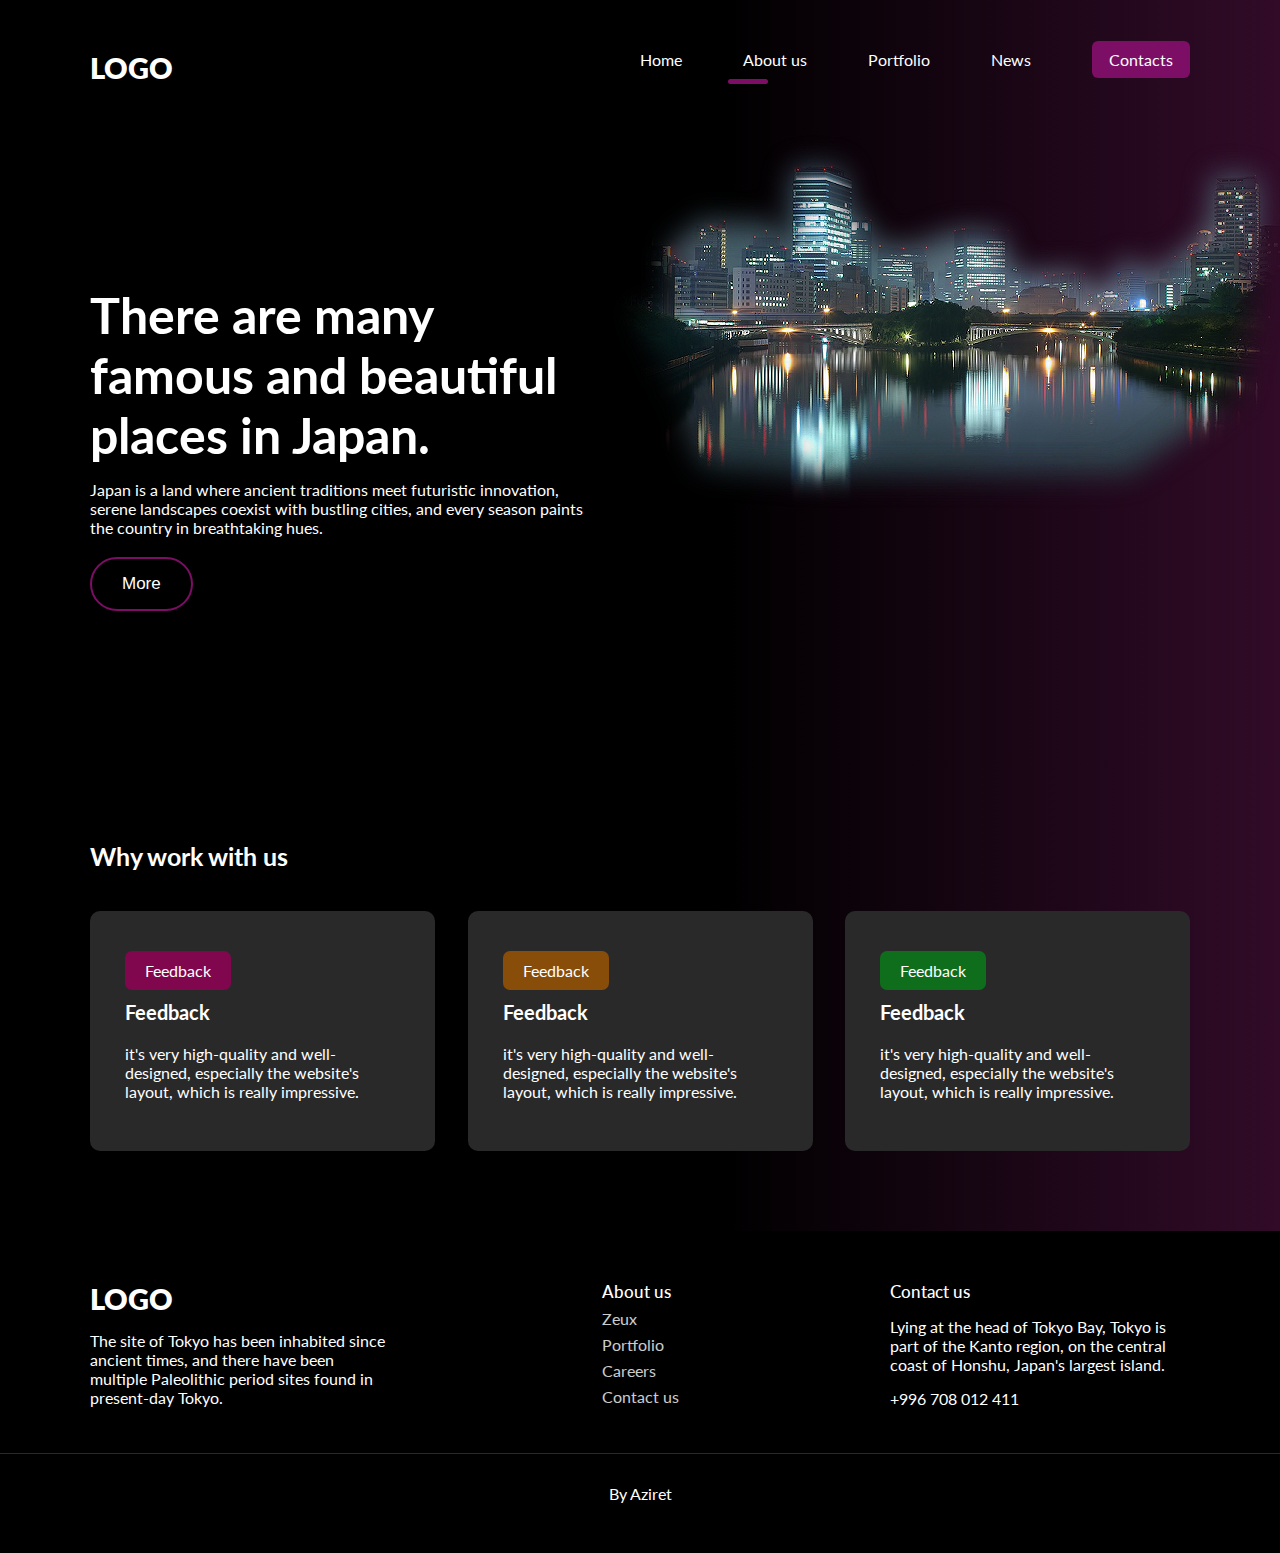
<file: about.html>
<!DOCTYPE html>
<html lang="en">
<head>
    <meta charset="UTF-8">
    <meta name="viewport" content="width=device-width, initial-scale=1.0">
    <title>Japanese core</title>
    <link rel="stylesheet" href="../css/main.css">
</head>

<body>
    <div class="wrapper">
        <header class="container">
            <span class="logo">logo</span>
            <nav>
                <ul>
                    <li><a href="/">Home</a></li>
                    <li class="active"><a href="/about.html">About us</a></li>
                    <li><a href="#">Portfolio</a></li>
                    <li><a href="#">News</a></li>
                    <li class="btn"><a href="/contacts.html">Contacts</a></li>
                </ul>
            </nav>
        </header>

        <div class="hero-about container">
            <div class="info">
                <h1>There are many famous and
                    beautiful places in Japan.</h1>
                <p>Japan is a land where ancient traditions meet futuristic innovation,
                    serene landscapes coexist with bustling cities, and every season paints the
                    country in breathtaking hues.</p>
                <button class="btn">More</button>
                <img src="img/about-banner.png" alt="">
            </div>
        </div>

        <div class="class container work">
            <h2>Why work  with us</h2>
            <div class="blocks">
                <div class="block">
                    <span class="badge purple">Feedback</span>
                    <h3>Feedback</h3>
                    <p>it's very high-quality and well-designed, especially the website's layout, which is really impressive.</p>
                </div>
                <div class="block">
                    <span class="badge brown">Feedback</span>
                    <h3>Feedback</h3>
                    <p>it's very high-quality and well-designed, especially the website's layout, which is really impressive.</p>
                </div>
                <div class="block">
                    <span class="badge green">Feedback</span>
                    <h3>Feedback</h3>
                    <p>it's very high-quality and well-designed, especially the website's layout, which is really impressive.</p>
                </div>
            </div>
        </div>
    </div>
 
    <footer>
        <div class="blocks container">
            <div>
                <span class="logo">logo</span>
                <p>The site of Tokyo has been inhabited since ancient times, and there have been multiple Paleolithic period sites found in present-day Tokyo.</p>
            </div>
            <div>
                <h4>About us</h4>
                <ul>
                    <li>Zeux</li>
                    <li>Portfolio</li>
                    <li>Careers</li>
                    <li>Contact us</li>
                </ul>
            </div>
            <div>
                <h4>Contact us</h4>
                <p>Lying at the head of Tokyo Bay, Tokyo is part of the Kanto region, on the central coast of Honshu, Japan's largest island.</p>
                <p>+996 708 012 411</p>
            </div>
        </div>
        <hr>
        <p>By Aziret</p>
    </footer>
</body>


</html>
</file>
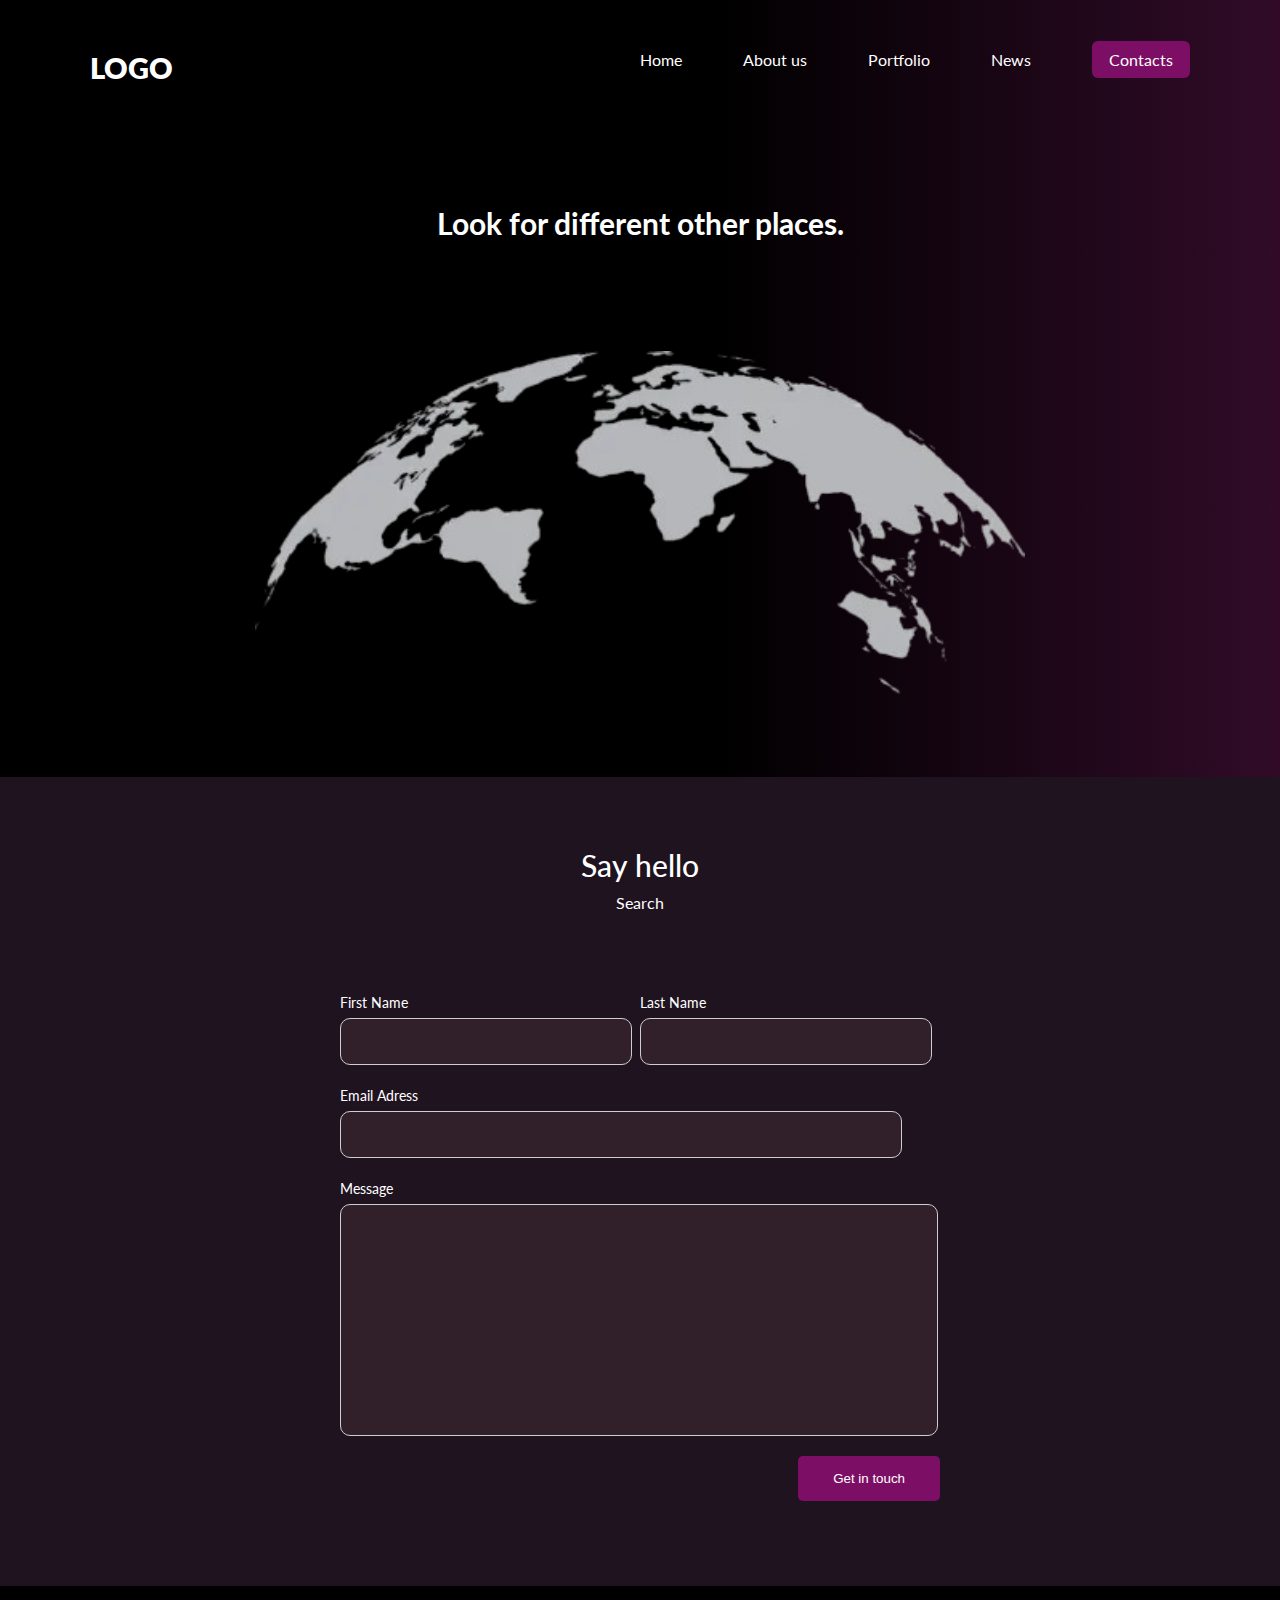
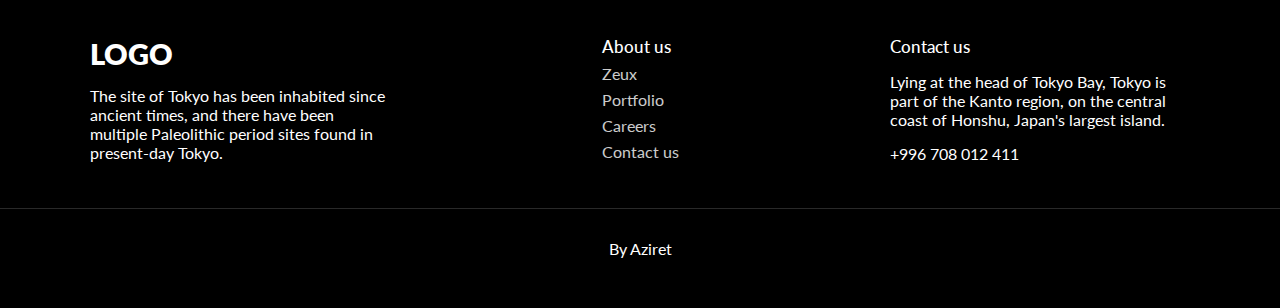
<file: contacts.html>
<!DOCTYPE html>
<html lang="en">
<head>
    <meta charset="UTF-8">
    <meta name="viewport" content="width=device-width, initial-scale=1.0">
    <title>Japanese core</title>
    <link rel="stylesheet" href="../css/main.css">
    <link rel="stylesheet" href="style.css">
</head>

<body>
    <div class="wrapper">
        <header class="container">
            <span class="logo">logo</span>
            <nav>
                <ul>
                    <li><a href="/japanese_core/index.html">Home</a></li>
                    <li><a href="/japanese_core/about.html">About us</a></li>
                    <li><a href="#">Portfolio</a></li>
                    <li><a href="#">News</a></li>
                    <li class="btn"><a href="#form">Contacts</a></li>
                </ul>
            </nav>
        </header>

    <div class="container hero-contacts">
        <h1>Look for different other places.</h1>
        <img src="img/map.png" alt="">
    </div>

    <div class="feedback">
        <div class="cotainer">
            <h2>Say hello</h2>
            <p>Search</p>

            <form id="form">
                <div class="inline">
                    <div>
                        <label>First Name</label>
                        <input type="text">
                    </div>
                     <div>
                        <label>Last Name</label>
                        <input type="text">
                    </div>
                </div>
                <label>Email Adress</label>
                <input type="email">

                <label>Message</label>
                 <textarea class="one-line"></textarea>

                 <button type="button">Get in touch</button>
            </form>
        </div>
    </div>

    <footer>
        <div class="blocks container">
            <div>
                <span class="logo">logo</span>
                <p>The site of Tokyo has been inhabited since ancient times, and there have been multiple Paleolithic period sites found in present-day Tokyo.</p>
            </div>
            <div>
                <h4>About us</h4>
                <ul>
                    <li>Zeux</li>
                    <li>Portfolio</li>
                    <li>Careers</li>
                    <li>Contact us</li>
                </ul>
            </div>
            <div>
                <h4>Contact us</h4>
                <p>Lying at the head of Tokyo Bay, Tokyo is part of the Kanto region, on the central coast of Honshu, Japan's largest island.</p>
                <p>+996 708 012 411</p>
            </div>
        </div>
        <hr>
        <p>By Aziret</p>
    </footer>
</body>


</html>
</file>
<file: css/main.css>
@import url('https://fonts.googleapis.com/css2?family=Lato:wght@900&display=swap');

* {
    margin: 0;
    padding: 0;
}

body {
  font-family: "Lato", sans-serif;
  font-weight: 400;
  color: #ffffff;
  font-size: 16px;
  background: #000000;
}

a {
    text-decoration: none;
}

img {
    max-width: 100%;
} 

.wrapper {
    background: linear-gradient(90deg, rgba(0, 0, 0, 1) 56%, rgb(49, 11, 40) 100%);
    width: 100%;
}

.container {
    width: 1100px;
    margin: 0 auto;
}

header {
    padding: 50px 0;
}

header .logo,
footer .blocks .logo {
    text-transform: uppercase;
    font-size: 29px;
    font-weight: 800;
}

header nav {
    float: right;
    width: 50%;
}

header nav ul {
    list-style: none;
    display: flex;
    justify-content: space-between;
}

header nav ul li {
    display: inline-block;
}

header nav ul li a {
    color: #ffffff
}

header nav ul li.active::after {
    content: '';
    display: block;
    width: 40px;
    height: 5px;
    background: #7D0E65;
    border-radius: 10px;
    position: relative;
    top: 10px;
    left: -15px;
}

/* header nav ul li:not(.active):not(.btn) a:hover {
    border-bottom: 5px solid #7D0E65;
} */

header nav ul li.btn a, .email .block button {
    background: #7D0E65;
    padding: 9px 17px;
    border-radius: 6px;
    transition: all 500ms ease;
}

/* header nav ul li.btn a:hover,
.email .block button:hover {
    background: #50033f;
} */

.hero {
    padding-bottom: 100px;
}

.hero--info {
    width: 530px;
    padding-top: 60px;
}

.hero--info h2 {
    color: #b91195;
    font-size: 20px;
    font-weight: 600;
}

.hero--info h1 {
    font-size: 50px;
    font-weight: 600;
}

.hero--info p {
    font-weight: 500;
    line-height: 170%;
    margin: 30px 0;
}

.hero--info .btn, 
.hero-about .info .btn  {
    background: transparent;
    color: #ffffff;
    border-radius: 50px;
    padding: 15px 30px;
    /* border: 0; */
    border: 2px solid #7D0E65;
    transition: all 500ms ease;
    font-size: 17px;
}

.hero--info .btn:hover, 
.hero-about .info .btn:hover {
    cursor: pointer;
    transform: scale(1.1);
    background: #7D0E65;
}

.hero img {
    position: absolute;
    top: 130px;
    right: 200px;
}

.trending {
    padding-top: 50px;
}

.trending h3 {
    font-weight: 600;
    font-size: 31px;
}

.trending .see-all, .projects .see-all {
    color: #ffffff;
    background: #1b1019;
    border-radius: 5px;
    padding: 12px 23px;
    float: right;
    display: block;
    transition: all 500ms ease;
}

.projects .see-all {
    float: none;
}

.trending .see-all:hover, .projects .see-all:hover {
    transform: scale(1.1);
    border: 2px dotted #b91195;
}

.trending .games {
    display: flex;
    justify-content: space-between;
    width: 100%;
    padding: 50px 0;
}

.trending .games span {
    display: block;
    text-align: center;
    margin-top: 20px;
}

.trending .games span img {
    position: relative;
    top: 5px;
    margin-right: 7px;
}

.big-text {
    padding: 50px 0;
    font-size: 35px;
    font-weight: 600;
    text-align: center;
    width: 800;
}

.banner {
    padding: 80px 0;
}

.banner h3 {
    font-size: 30px;
    font-weight: 600;
    margin-bottom: 30px;
}

.banner p {
    line-height: 170%;
    margin-bottom: 30px;
    width: 550px;
}

.banner img {
    width: 100%;
    margin-bottom: 30px;
}

/*Секция с изоброжением */

.features {
    background: url('/img/BG.png') no-repeat center center fixed;
    background-size: cover;
    padding: 80px 0;
}

.features h3,
.features p {
    margin-bottom: 25px;
    text-align: center;
    max-width: 700px;
    margin-left: auto;
    margin-right: auto;
}

.features h3 {
    font-size: 25px;
}

.features .info {
    display: flex;
    justify-content: center;
    flex-wrap: wrap;
}

.features .info .block {
    text-align: center;
    width: 20%;
    margin: 40px 2%;
}

.features .info .block img {
    margin-bottom: 40px;
}

.projects {
    padding: 100px 0;
}

.projects h3 {
    font-size: 30px;
    text-align: center;
}

.projects p {
    margin: 40px 0;
    text-align: center;
}

.projects .images {
    display: flex;
    justify-content: space-around;
    margin-bottom: 25px;
}

.projects .see-all {
    float: none;
    width: 60px;
    text-align: center;
    margin: auto;
}

/* Нижняя часть */
.email {
    padding-bottom: 120px;
}

.email h3 {
    margin-top: 60px;
    font-size: 30px;
}

.email .block {
    background: #1f1b1e;
    margin-top: 30px;
    border-radius: 10px;
    padding: 40px 3%;
    width: 94%;
    display: flex;
    justify-content: space-between;
    align-items: center;
}

.email .block h4 {
    font-size: 30px;
    font-weight: 500;
}

.email .block p {
    width: 500px;
}

.email .block input {
    background: #ffffff;
    outline: none;
    border: 0;
    border-radius: 5px;
    width: 380px;
    font-family: "Lato", sans-serif;
    font-weight: 400;
    padding: 20px 30px;
    position: relative;
    left: 100px;
    z-index: 1;
    padding-right: 30px;
}

.email .block input::placeholder {
    color: #1f1b1e;
}

.email .block button {
    cursor: pointer;
    border: 0;
    padding: 13px 17px;
    position: relative;
    z-index: 2;
    color: #ffffff;
}

/* Страница про нас */
.hero-about {
    position: relative;
}

.hero-about .info {
    width: 500px;
    padding: 150px 0;
}

.hero-about .info h1 {
    margin-bottom: 15px;
    font-size: 50px;
}

.hero-about .info .btn {
    margin-top: 20px;
}

.hero-about img {
    position: absolute;
    right: -100px;
    top: 0;
}

.work {
    padding: 80px 0;
}

.work h2 {
    font-size: 25px;
    margin-bottom: 40px;
}

.work .blocks {
    display: flex;
    justify-content: space-between;
}

.work .blocks .block {
    width: 25%;
    border-radius: 10px;
    padding: 50px 35px;
    background: #292929;
}

.work .blocks .block h3 {
    font-size: 20px;
    margin: 20px 0;
}

.work .blocks .block .badge {
    border-radius: 7px;
    padding: 10px 20px;
}

.work .blocks .block .badge.purple {
    background: #80074d;
}

.work .blocks .block .badge.brown {
    background: #884d09;
}

.work .blocks .block .badge.green {
    background: #0e6e1b;
}

/* Страницы контакты */
.hero-contacts h1 {
    text-align: center;
    margin-top: 70px;
    margin-bottom: 30px;
    font-size: 30px;
}

.hero-contacts img {
    width: 70%;
    margin: 80px 15%;
}

.feedback {
    padding: 70px 0;
    background: #201320;
}

.feedback h2 {
    text-align: center;
    font-weight: 500;
    font-size: 30px;
}

.feedback p {
    text-align: center;
    margin-top: 10px;
}

.feedback form {
    margin: 80px auto;
    width: 600px;
}

.feedback form .inline {
    display: flex;
    justify-content: space-between;
}

.feedback form .inline > div {
    width: 50%;
}

.feedback form label {
    color: #ffffff;
    font-size: 14px;
}

.feedback form input,
.feedback form textarea {
    background: #311f2a;
    border-radius: 10px;
    border: 0.6px solid #CECECE;
    display: block;
    width: 90%;
    padding: 15px 10px;
    outline: none;
    color: #ffffff;
    margin-top: 7px;
    margin-bottom: 20px;
}

.feedback form .one-line {
    width: 96%;
}

.feedback form textarea {
    resize: none;
    height: 200px;
}

.feedback form button {
    background: #7D0E65;
    border-radius: 5px;
    border: 0;
    float: right;
    cursor: pointer;
    color: #ffffff;
    padding: 15px 35px;
    transition: all 500ms ease;
}

.feedback form button:hover {
    background: rgb(73, 18, 64);
}

/* Footer */
footer {
    background: #000000;
    padding: 50px 0;
}

footer .blocks {
    display: flex;
    justify-content: space-between;
}

footer .blocks p {
    width: 300px;
    margin: 15px 0;
}

footer .blocks h4 {
    font-weight: 500;
    font-size: 17px;
}

footer .blocks ul {
    list-style: none;
}

footer .blocks ul li {
    margin-top: 7px;
    opacity: 0.8;
}

footer hr {
    margin: 30px 0;
    border: 0;
    height: 0.8px;
    background: #292929;
}

footer > p {
    text-align: center;
}
</file>
<file: style.css>
@import url('https://fonts.googleapis.com/css2?family=Lato:wght@900&display=swap');

* {
    margin: 0;
    padding: 0;
}

body {
  font-family: "Lato", sans-serif;
  font-weight: 400;
  color: #ffffff;
  font-size: 16px;
  background: #000000;
}

a {
    text-decoration: none;
}

img {
    max-width: 100%;
} 

.wrapper {
    background: linear-gradient(90deg, rgba(0, 0, 0, 1) 56%, rgb(49, 11, 40) 100%);
    width: 100%;
}

.container {
    width: 1100px;
    margin: 0 auto;
}

header {
    padding: 50px 0;
}

header .logo,
footer .blocks .logo {
    text-transform: uppercase;
    font-size: 29px;
    font-weight: 800;
}

header nav {
    float: right;
    width: 50%;
}

header nav ul {
    list-style: none;
    display: flex;
    justify-content: space-between;
}

header nav ul li {
    display: inline-block;
}

header nav ul li a {
    color: #ffffff
}

header nav ul li.active::after {
    content: '';
    display: block;
    width: 40px;
    height: 5px;
    background: #7D0E65;
    border-radius: 10px;
    position: relative;
    top: 10px;
    left: -15px;
}

/* header nav ul li:not(.active):not(.btn) a:hover {
    border-bottom: 5px solid #7D0E65;
} */

header nav ul li.btn a, .email .block button {
    background: #7D0E65;
    padding: 9px 17px;
    border-radius: 6px;
    transition: all 500ms ease;
}

/* header nav ul li.btn a:hover,
.email .block button:hover {
    background: #50033f;
} */

.hero {
    padding-bottom: 100px;
}

.hero--info {
    width: 530px;
    padding-top: 60px;
}

.hero--info h2 {
    color: #b91195;
    font-size: 20px;
    font-weight: 600;
}

.hero--info h1 {
    font-size: 50px;
    font-weight: 600;
}

.hero--info p {
    font-weight: 500;
    line-height: 170%;
    margin: 30px 0;
}

.hero--info .btn, 
.hero-about .info .btn  {
    background: transparent;
    color: #ffffff;
    border-radius: 50px;
    padding: 15px 30px;
    /* border: 0; */
    border: 2px solid #7D0E65;
    transition: all 500ms ease;
    font-size: 17px;
}

.hero--info .btn:hover, 
.hero-about .info .btn:hover {
    cursor: pointer;
    transform: scale(1.1);
    background: #7D0E65;
}

.hero img {
    position: absolute;
    top: 130px;
    right: 200px;
}

.trending {
    padding-top: 50px;
}

.trending h3 {
    font-weight: 600;
    font-size: 31px;
}

.trending .see-all, .projects .see-all {
    color: #ffffff;
    background: #1b1019;
    border-radius: 5px;
    padding: 12px 23px;
    float: right;
    display: block;
    transition: all 500ms ease;
}

.projects .see-all {
    float: none;
}

.trending .see-all:hover, .projects .see-all:hover {
    transform: scale(1.1);
    border: 2px dotted #b91195;
}

.trending .games {
    display: flex;
    justify-content: space-between;
    width: 100%;
    padding: 50px 0;
}

.trending .games span {
    display: block;
    text-align: center;
    margin-top: 20px;
}

.trending .games span img {
    position: relative;
    top: 5px;
    margin-right: 7px;
}

.big-text {
    padding: 50px 0;
    font-size: 35px;
    font-weight: 600;
    text-align: center;
    width: 800;
}

.banner {
    padding: 80px 0;
}

.banner h3 {
    font-size: 30px;
    font-weight: 600;
    margin-bottom: 30px;
}

.banner p {
    line-height: 170%;
    margin-bottom: 30px;
    width: 550px;
}

.banner img {
    width: 100%;
    margin-bottom: 30px;
}

/*Секция с изоброжением */

.features {
    background: url('/img/BG.png') no-repeat center center fixed;
    background-size: cover;
    padding: 80px 0;
}

.features h3,
.features p {
    margin-bottom: 25px;
    text-align: center;
    max-width: 700px;
    margin-left: auto;
    margin-right: auto;
}

.features h3 {
    font-size: 25px;
}

.features .info {
    display: flex;
    justify-content: center;
    flex-wrap: wrap;
}

.features .info .block {
    text-align: center;
    width: 20%;
    margin: 40px 2%;
}

.features .info .block img {
    margin-bottom: 40px;
}

.projects {
    padding: 100px 0;
}

.projects h3 {
    font-size: 30px;
    text-align: center;
}

.projects p {
    margin: 40px 0;
    text-align: center;
}

.projects .images {
    display: flex;
    justify-content: space-around;
    margin-bottom: 25px;
}

.projects .see-all {
    float: none;
    width: 60px;
    text-align: center;
    margin: auto;
}

/* Нижняя часть */
.email {
    padding-bottom: 120px;
}

.email h3 {
    margin-top: 60px;
    font-size: 30px;
}

.email .block {
    background: #1f1b1e;
    margin-top: 30px;
    border-radius: 10px;
    padding: 40px 3%;
    width: 94%;
    display: flex;
    justify-content: space-between;
    align-items: center;
}

.email .block h4 {
    font-size: 30px;
    font-weight: 500;
}

.email .block p {
    width: 500px;
}

.email .block input {
    background: #ffffff;
    outline: none;
    border: 0;
    border-radius: 5px;
    width: 380px;
    font-family: "Lato", sans-serif;
    font-weight: 400;
    padding: 20px 30px;
    position: relative;
    left: 100px;
    z-index: 1;
    padding-right: 30px;
}

.email .block input::placeholder {
    color: #1f1b1e;
}

.email .block button {
    cursor: pointer;
    border: 0;
    padding: 13px 17px;
    position: relative;
    z-index: 2;
    color: #ffffff;
}

/* Страница про нас */
.hero-about {
    position: relative;
}

.hero-about .info {
    width: 500px;
    padding: 150px 0;
}

.hero-about .info h1 {
    margin-bottom: 15px;
    font-size: 50px;
}

.hero-about .info .btn {
    margin-top: 20px;
}

.hero-about img {
    position: absolute;
    right: -100px;
    top: 0;
}

.work {
    padding: 80px 0;
}

.work h2 {
    font-size: 25px;
    margin-bottom: 40px;
}

.work .blocks {
    display: flex;
    justify-content: space-between;
}

.work .blocks .block {
    width: 25%;
    border-radius: 10px;
    padding: 50px 35px;
    background: #292929;
}

.work .blocks .block h3 {
    font-size: 20px;
    margin: 20px 0;
}

.work .blocks .block .badge {
    border-radius: 7px;
    padding: 10px 20px;
}

.work .blocks .block .badge.purple {
    background: #80074d;
}

.work .blocks .block .badge.brown {
    background: #884d09;
}

.work .blocks .block .badge.green {
    background: #0e6e1b;
}

/* Страницы контакты */
.hero-contacts h1 {
    text-align: center;
    margin-top: 70px;
    margin-bottom: 30px;
    font-size: 30px;
}

.hero-contacts img {
    width: 70%;
    margin: 80px 15%;
}

.feedback {
    padding: 70px 0;
    background: #201320;
}

.feedback h2 {
    text-align: center;
    font-weight: 500;
    font-size: 30px;
}

.feedback p {
    text-align: center;
    margin-top: 10px;
}

.feedback form {
    margin: 80px auto;
    width: 600px;
}

.feedback form .inline {
    display: flex;
    justify-content: space-between;
}

.feedback form .inline > div {
    width: 50%;
}

.feedback form label {
    color: #ffffff;
    font-size: 14px;
}

.feedback form input,
.feedback form textarea {
    background: #311f2a;
    border-radius: 10px;
    border: 0.6px solid #CECECE;
    display: block;
    width: 90%;
    padding: 15px 10px;
    outline: none;
    color: #ffffff;
    margin-top: 7px;
    margin-bottom: 20px;
}

.feedback form .one-line {
    width: 96%;
}

.feedback form textarea {
    resize: none;
    height: 200px;
}

.feedback form button {
    background: #7D0E65;
    border-radius: 5px;
    border: 0;
    float: right;
    cursor: pointer;
    color: #ffffff;
    padding: 15px 35px;
    transition: all 500ms ease;
}

.feedback form button:hover {
    background: rgb(73, 18, 64);
}

/* Footer */
footer {
    background: #000000;
    padding: 50px 0;
}

footer .blocks {
    display: flex;
    justify-content: space-between;
}

footer .blocks p {
    width: 300px;
    margin: 15px 0;
}

footer .blocks h4 {
    font-weight: 500;
    font-size: 17px;
}

footer .blocks ul {
    list-style: none;
}

footer .blocks ul li {
    margin-top: 7px;
    opacity: 0.8;
}

footer hr {
    margin: 30px 0;
    border: 0;
    height: 0.8px;
    background: #292929;
}

footer > p {
    text-align: center;
}
</file>
